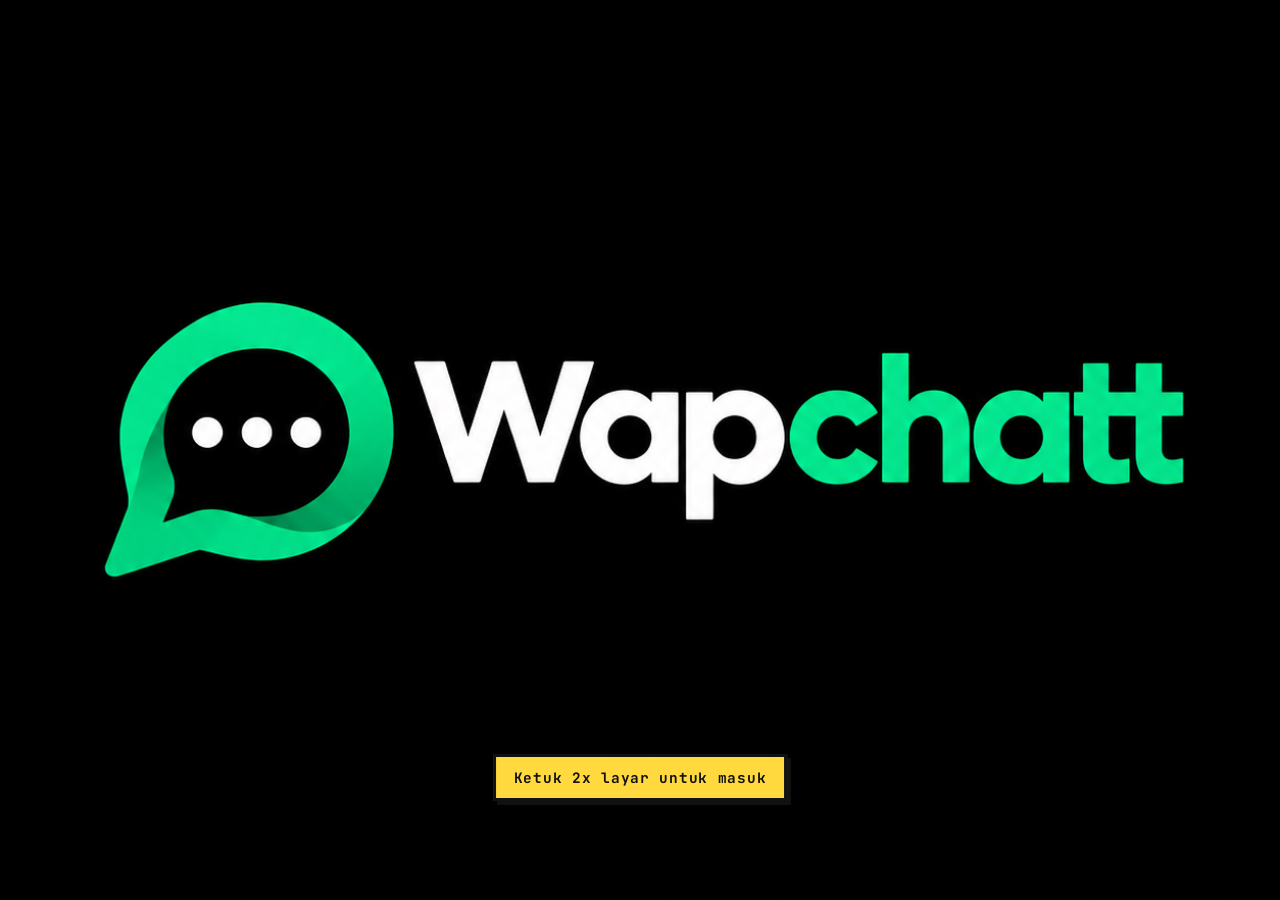
<file: index.html>
<!DOCTYPE html>
<html lang="id">
<head>
<meta charset="UTF-8"><meta name="viewport" content="width=device-width, initial-scale=1">
<meta name="theme-color" content="#000000">
<title>WapChatt</title>
<link rel="preconnect" href="https://fonts.googleapis.com"><link href="https://fonts.googleapis.com/css2?family=Space+Grotesk:wght@500;700&family=JetBrains+Mono:wght@400;700&display=swap" rel="stylesheet">
<link rel="stylesheet" href="style.css">
<link rel="manifest" href="/manifest.json">
<meta name="theme-color" content="#FFD600">
<link rel="apple-touch-icon" href="logo.png">
</head>
<body data-page="landing">
<video id="bg" class="bgv" autoplay muted loop playsinline preload="auto" poster="logo.png" aria-hidden="true"><source src="intro.mp4" type="video/mp4"></video>
<div class="shade" aria-hidden="true"></div>
<button id="hint" class="taphint" type="button">Ketuk 2x layar untuk masuk</button>
<main id="panel" class="lpanel" aria-hidden="true" inert>
  <div class="lcard">
    <img src="logo.png" alt="WapChatt" class="logo small r r1" onerror="this.style.display='none'">
    <h1 class="r r2">WapChatt</h1>
    <p class="sub r r3">Dapat ID unik, simpan ID teman, lalu chat, telpon, dan video call langsung dari browser.</p>
    <a id="enter" href="login.html" class="btn r r4">MASUK / DAFTAR</a>
  </div>
</main>
<script src="script.js"></script>
</body>
</html>
</file>
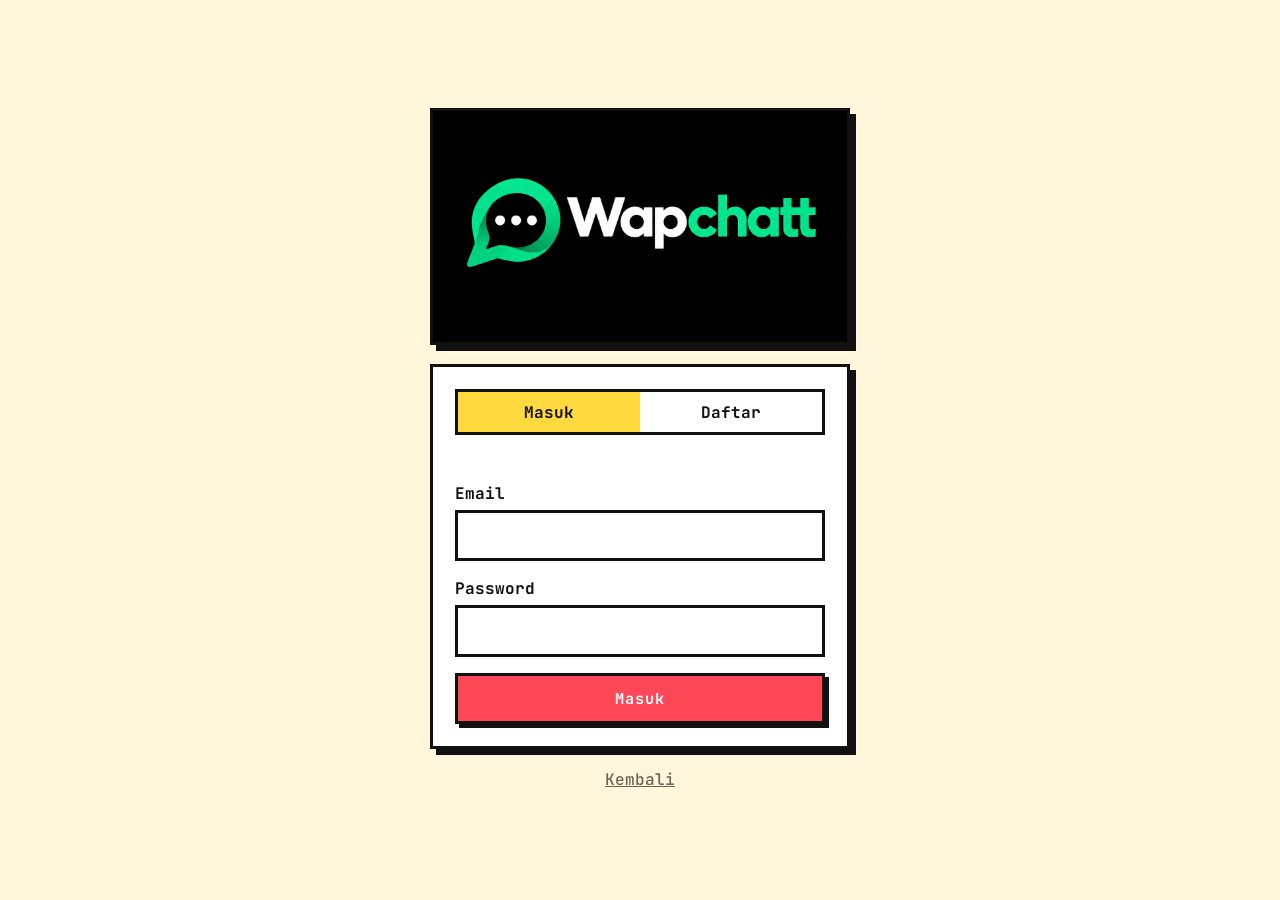
<file: dashboard.html>
<!DOCTYPE html>
<html lang="id">
<head>
<meta charset="UTF-8"><meta name="viewport" content="width=device-width, initial-scale=1">
<meta name="theme-color" content="#FFD93D">
<title>WapChatt</title>
<link rel="preconnect" href="https://fonts.googleapis.com"><link href="https://fonts.googleapis.com/css2?family=Space+Grotesk:wght@500;700&family=JetBrains+Mono:wght@400;700&display=swap" rel="stylesheet">
<link rel="stylesheet" href="style.css">
<script>window.addEventListener("beforeinstallprompt",function(e){e.preventDefault();window.__wcInstall=e;});if("serviceWorker" in navigator)addEventListener("load",function(){navigator.serviceWorker.register("/sw.js").catch(function(){});});</script>
<link rel="manifest" href="/manifest.json">
<meta name="theme-color" content="#FFD600">
<link rel="apple-touch-icon" href="logo.png">
</head>
<body data-page="dashboard">
<svg width="0" height="0" style="position:absolute" aria-hidden="true"><defs>
<symbol id="i-chat" viewBox="0 0 24 24"><path d="M4 5h16v11H10l-6 4z"/></symbol>
<symbol id="i-story" viewBox="0 0 24 24"><circle cx="12" cy="12" r="8.5" stroke-dasharray="3.2 2.6"/><circle cx="12" cy="12" r="3"/></symbol>
<symbol id="i-channel" viewBox="0 0 24 24"><path d="M3 10v4h3l7 4V6L6 10z"/><path d="M16.5 9a4 4 0 0 1 0 6M19 6.5a8 8 0 0 1 0 11"/></symbol>
<symbol id="i-phone" viewBox="0 0 24 24"><path d="M5 4h4l2 5-2.5 1.5a11 11 0 0 0 5 5L15 13l5 2v4a2 2 0 0 1-2 2A15 15 0 0 1 3 6a2 2 0 0 1 2-2z"/></symbol>
<symbol id="i-video" viewBox="0 0 24 24"><rect x="2" y="6" width="13" height="12" rx="2"/><path d="M15 10l6-3v10l-6-3"/></symbol>
<symbol id="i-user" viewBox="0 0 24 24"><circle cx="12" cy="8" r="4"/><path d="M4 21c0-4.4 3.6-7 8-7s8 2.6 8 7"/></symbol>
<symbol id="i-userplus" viewBox="0 0 24 24"><circle cx="10" cy="8" r="4"/><path d="M2 21c0-4 3.6-7 8-7M19 8v6M16 11h6"/></symbol>
<symbol id="i-users" viewBox="0 0 24 24"><circle cx="9" cy="8" r="3.5"/><path d="M2 20c0-3.5 3-6 7-6s7 2.5 7 6"/><circle cx="17" cy="9" r="2.5"/><path d="M17 14c3 0 5 2 5 5"/></symbol>
<symbol id="i-plus" viewBox="0 0 24 24"><path d="M12 5v14M5 12h14"/></symbol>
<symbol id="i-mic" viewBox="0 0 24 24"><rect x="9" y="3" width="6" height="11" rx="3"/><path d="M5 11a7 7 0 0 0 14 0M12 18v3"/></symbol>
<symbol id="i-send" viewBox="0 0 24 24"><path d="M21 3L3 11l7 3 3 7z"/></symbol>
<symbol id="i-back" viewBox="0 0 24 24"><path d="M15 5l-7 7 7 7"/></symbol>
<symbol id="i-check" viewBox="0 0 24 24"><path d="M5 12.5l5 5 9-10"/></symbol>
<symbol id="i-check2" viewBox="0 0 24 24"><path d="M1.5 12.5l4.5 4.5 8-10M9.5 16.5l1.5 1.5 9-11"/></symbol>
<symbol id="i-camera" viewBox="0 0 24 24"><path d="M4 7h3l2-3h6l2 3h3v13H4z"/><circle cx="12" cy="13" r="4"/></symbol>
<symbol id="i-search" viewBox="0 0 24 24"><circle cx="11" cy="11" r="7"/><path d="M20 20l-4-4"/></symbol>
<symbol id="i-x" viewBox="0 0 24 24"><path d="M6 6l12 12M18 6L6 18"/></symbol>
<symbol id="i-type" viewBox="0 0 24 24"><path d="M5 6V4h14v2M12 4v16M9 20h6"/></symbol>
<symbol id="i-copy" viewBox="0 0 24 24"><rect x="8" y="8" width="12" height="12"/><path d="M16 8V4H4v12h4"/></symbol>
<symbol id="i-logout" viewBox="0 0 24 24"><path d="M9 4H5v16h4M16 8l4 4-4 4M20 12H9"/></symbol>
<symbol id="i-trash" viewBox="0 0 24 24"><path d="M4 7h16M9 7V4h6v3M6 7l1 13h10l1-13"/></symbol>
<symbol id="i-more" viewBox="0 0 24 24"><circle cx="12" cy="5" r="2" fill="currentColor"/><circle cx="12" cy="12" r="2" fill="currentColor"/><circle cx="12" cy="19" r="2" fill="currentColor"/></symbol><symbol id="i-edit" viewBox="0 0 24 24"><path d="M4 20l1-5L16 4l4 4L9 19z"/></symbol>
<symbol id="i-lock" viewBox="0 0 24 24"><rect x="5" y="11" width="14" height="10"/><path d="M8 11V7a4 4 0 0 1 8 0v4"/></symbol>
<symbol id="i-in" viewBox="0 0 24 24"><path d="M18 6L6 18M8 7v10h10"/></symbol>
<symbol id="i-out" viewBox="0 0 24 24"><path d="M6 18L18 6M8 6h10v10"/></symbol>
<symbol id="i-seal" viewBox="0 0 24 24"><path d="M12 2l2.4 2 3.1-.3 1 3 2.7 1.6-1 3 1 3-2.7 1.6-1 3-3.1-.3L12 22l-2.4-2-3.1.3-1-3L2.8 15.7l1-3-1-3L6.5 8l1-3 3.1.3z" fill="#2F80FF" stroke="none"/><path d="M8 12.3l3 3 5-6" fill="none" stroke="#fff" stroke-width="2.6"/></symbol>
<symbol id="i-clock" viewBox="0 0 24 24"><circle cx="12" cy="12" r="9"/><path d="M12 7v5l3 2"/></symbol>
<symbol id="i-globe" viewBox="0 0 24 24"><circle cx="12" cy="12" r="9"/><path d="M3 12h18M12 3c3 3 3 15 0 18M12 3c-3 3-3 15 0 18"/></symbol>
<symbol id="i-chev" viewBox="0 0 24 24"><path d="M9 5l7 7-7 7"/></symbol>
<symbol id="i-news" viewBox="0 0 24 24"><path d="M3 5c3-1 6-1 9 1v14c-3-2-6-2-9-1zM12 6c3-2 6-2 9-1v14c-3-1-6-1-9 1"/></symbol>
<symbol id="i-chnew" viewBox="0 0 24 24"><path d="M3 10v4h3l7 4V6L6 10z"/><path d="M18 8v6M15 11h6"/></symbol>
<symbol id="i-clip" viewBox="0 0 24 24"><path d="M20 11l-8.5 8.5a5 5 0 0 1-7-7L14 3a3.3 3.3 0 0 1 4.7 4.7L9.2 17.2a1.7 1.7 0 0 1-2.4-2.4L15 6.6"/></symbol>
<symbol id="i-bell" viewBox="0 0 24 24"><path d="M6 17V11a6 6 0 0 1 12 0v6l1.5 2h-15zM10 21h4"/></symbol>
<symbol id="i-download" viewBox="0 0 24 24"><path d="M12 3v12m0 0l-4-4m4 4l4-4M5 21h14"/></symbol>
<symbol id="i-play" viewBox="0 0 24 24"><path d="M7 4l13 8-13 8z" fill="currentColor"/></symbol>
<symbol id="i-pause" viewBox="0 0 24 24"><path d="M7 4h4v16H7zM13 4h4v16h-4z" fill="currentColor"/></symbol>
<symbol id="i-pin" viewBox="0 0 24 24"><path d="M9 3h6l-1 6 4 4v2H6v-2l4-4zM12 15v6"/></symbol>
<symbol id="i-star" viewBox="0 0 24 24"><path d="M12 3l2.6 5.6 6.1.7-4.5 4.2 1.2 6L12 16.5 6.6 19.5l1.2-6L3.3 9.3l6.1-.7z" fill="currentColor"/></symbol>
</defs></svg>

<header class="top" id="top">
  <button id="hback" class="hb" aria-label="Kembali" hidden><svg class="ic"><use href="#i-back"/></svg></button>
  <h1 id="htitle">WapChatt</h1>
  <time id="clock" class="clock"><svg class="ic"><use href="#i-clock"/></svg><span></span></time>
  <button id="hnew" class="hb r" aria-label="Buat saluran" title="Buat saluran" hidden><svg class="ic"><use href="#i-chnew"/></svg></button>
</header>
<main>
  <section id="home">
    <div class="row2">
      <div class="sbox"><svg class="ic"><use href="#i-search"/></svg><input id="search" placeholder="Cari chat atau ID..." aria-label="Cari chat"></div>
      <button id="newgrp" class="rb" aria-label="Buat grup" title="Buat grup"><svg class="ic"><use href="#i-users"/></svg></button>
    </div>
    <div class="ann" aria-label="Pengumuman"><span class="ab"><svg class="ic"><use href="#i-channel"/></svg></span><div class="clip"><div class="track"><span id="annt"></span><span id="annt2" aria-hidden="true"></span></div></div></div>
    <div id="stories" class="stories"></div>
    <div id="chips" class="chips" role="tablist" aria-label="Filter chat">
      <button data-f="all" class="on"><svg class="ic"><use href="#i-chat"/></svg>Semua</button><button data-f="unread"><svg class="ic"><use href="#i-in"/></svg>Belum dibaca<i class="cn" hidden></i></button><button data-f="fav"><svg class="ic"><use href="#i-star"/></svg>Favorit<i class="cn" hidden></i></button><button data-f="group"><svg class="ic"><use href="#i-users"/></svg>Grup<i class="cn" hidden></i></button>
    </div>
    <ul id="list" class="list"></ul>
    <p id="empty-list" class="hint">Belum ada chat. Tap + lalu masukkan ID temanmu untuk menyimpannya.</p>
  </section>
  <section id="upd" hidden>
    <h2 class="sec">Status</h2>
    <div id="sgrid" class="sgrid"></div>
    <div class="sech"><h2 class="sec">Saluran</h2><div class="pills"><button id="newch-btn" class="pill">Buat saluran</button><button id="explore-btn" class="pill">Jelajahi</button></div></div>
    <ul id="mych" class="list"></ul>
    <p id="find-h" class="hint l">Temukan saluran untuk diikuti</p>
    <ul id="finds" class="list"></ul>
  </section>
  <section id="explore" hidden>
    <div class="sbox big"><svg class="ic"><use href="#i-search"/></svg><input id="xsearch" placeholder="Cari saluran..." aria-label="Cari saluran"></div>
    <ul id="xlist" class="list"></ul>
    <p id="empty-x" class="hint">Belum ada saluran.</p>
  </section>
  <section id="calls" hidden><div class="callbar"><button id="callclear" class="pill" hidden>Hapus semua log</button></div><ul id="calllist" class="list"></ul><p id="empty-calls" class="hint">Belum ada panggilan. Buka chat teman lalu tap ikon telepon atau video.</p></section>
  <section id="profile" hidden>
    <div class="pcard">
      <div id="pcover" class="cover" role="button" tabindex="0" aria-label="Perbesar banner"></div>
      <div class="pbody">
        <div class="pav"><button id="pavb" class="avbtn" aria-label="Perbesar foto profil"><span id="pav"></span></button>
          <svg id="pvb" class="vbc" viewBox="0 0 24 24" role="img" aria-label="Akun terverifikasi" hidden><circle cx="12" cy="12" r="12" fill="#2F9BFF"/><path d="M7 12.5l3.2 3.2 6.3-6.6" fill="none" stroke="#fff" stroke-width="2.8" stroke-linecap="round" stroke-linejoin="round"/></svg></div>
        <div class="nm"><b id="pname"></b><svg id="pver" class="ic seal" hidden><use href="#i-seal"/></svg><i id="pown" class="own" hidden>OWNER</i></div>
        <div id="pid" class="pid"></div>
        <p id="pstat" class="pstat"></p>
      </div>
    </div>
    <p class="lab">AKUN</p>
    <button id="pedit" class="card2 setr"><svg class="ic lead"><use href="#i-edit"/></svg><span><b>Edit bio</b><small>Ceritakan tentang dirimu</small></span><svg class="ic"><use href="#i-chev"/></svg></button>
    <button id="pnamebtn" class="card2 setr"><svg class="ic lead"><use href="#i-edit"/></svg><span><b>Ubah nama</b><small>Nama yang dilihat orang lain</small></span><svg class="ic"><use href="#i-chev"/></svg></button>
    <button id="pphoto" class="card2 setr"><svg class="ic lead"><use href="#i-camera"/></svg><span><b>Ganti foto profil</b></span><svg class="ic"><use href="#i-chev"/></svg></button>
    <button id="pdel" class="card2 setr"><svg class="ic lead"><use href="#i-trash"/></svg><span><b>Hapus foto profil</b></span><svg class="ic"><use href="#i-chev"/></svg></button>
    <button id="pcovbtn" class="card2 setr"><svg class="ic lead"><use href="#i-camera"/></svg><span><b>Ganti banner</b><small>Gambar di bagian atas profilmu</small></span><svg class="ic"><use href="#i-chev"/></svg></button>
    <button id="ppwbtn" class="card2 setr"><svg class="ic lead"><use href="#i-lock"/></svg><span><b>Ubah password</b><small>Ganti password akunmu</small></span><svg class="ic"><use href="#i-chev"/></svg></button>
    <button id="linkbtn" class="card2 setr"><svg class="ic lead"><use href="#i-copy"/></svg><span><b>Link profilku</b><small>Salin link supaya orang bisa menyimpan ID-mu</small></span><svg class="ic"><use href="#i-chev"/></svg></button>
    <button id="copy" class="card2 setr"><svg class="ic lead"><use href="#i-copy"/></svg><span><b>Salin ID</b><small id="copysub"></small></span><svg class="ic"><use href="#i-chev"/></svg></button>
    <button id="starbtn" class="card2 setr"><svg class="ic lead"><use href="#i-star"/></svg><span><b>Pesan berbintang</b><small>Pesan yang kamu beri bintang</small></span><svg class="ic"><use href="#i-chev"/></svg></button>
    <p class="lab">PRIVASI</p>
    <div class="card2 sw"><svg class="ic lead"><use href="#i-globe"/></svg><span><b>Profil Publik</b><small>Siapa pun bisa melihat foto dan biomu</small></span><button id="swpub" class="swb" role="switch" aria-checked="true" aria-label="Profil publik"></button></div>
    <div class="card2 sw"><svg class="ic lead"><use href="#i-clock"/></svg><span><b>Tampilkan Terakhir Dilihat</b><small>Orang lain bisa lihat kapan kamu terakhir online</small></span><button id="swseen" class="swb" role="switch" aria-checked="true" aria-label="Terakhir dilihat"></button></div>
    <button id="blockbtn" class="card2 setr"><svg class="ic lead"><use href="#i-lock"/></svg><span><b>Kontak diblokir</b><small>Lihat dan buka blokir kontak</small></span><svg class="ic"><use href="#i-chev"/></svg></button>
    <button id="lockbtn" class="card2 setr"><svg class="ic lead"><use href="#i-lock"/></svg><span><b>Kunci aplikasi</b><small>PIN 4 atau 6 digit, atau sidik jari</small></span><svg class="ic"><use href="#i-chev"/></svg></button>
    <p class="lab">TAMPILAN DAN APLIKASI</p>
    <button id="wpbtn" class="card2 setr"><svg class="ic lead"><use href="#i-camera"/></svg><span><b>Wallpaper semua chat</b><small>Berlaku untuk chat dan saluran</small></span><svg class="ic"><use href="#i-chev"/></svg></button>
    <button id="notbtn" class="card2 setr"><svg class="ic lead"><use href="#i-bell"/></svg><span><b>Notifikasi</b><small>Pesan dan panggilan masuk</small></span><svg class="ic"><use href="#i-chev"/></svg></button>
    <button id="instbtn" class="card2 setr"><svg class="ic lead"><use href="#i-download"/></svg><span><b>Pasang aplikasi</b><small>Unduh WapChatt ke layar utama</small></span><svg class="ic"><use href="#i-chev"/></svg></button>
    <p id="owlab" class="lab" hidden>OWNER</p>
    <button id="admbtn" class="card2 setr" hidden><svg class="ic lead"><use href="#i-lock"/></svg><span><b>Panel Owner</b><small>Kelola pengguna, banner, dan pengumuman</small></span><svg class="ic"><use href="#i-chev"/></svg></button>
    <button id="logout" class="card2 setr out"><svg class="ic lead"><use href="#i-logout"/></svg><span><b>Logout</b></span></button>
  </section>
  <section id="admin" hidden>
    <p class="hint l">Kamu masuk sebagai owner. Semua tindakan di sini dicek ulang oleh server.</p>
    <h2 class="sec">Statistik</h2>
    <div id="astats" class="astats"></div>
    <h2 class="sec">Banner pengumuman</h2>
    <div class="card2 col"><input id="abanner" maxlength="300" placeholder="Teks banner di halaman Chat" aria-label="Teks banner"><div class="arow"><button id="abset" class="btn">Simpan banner</button><button id="abreset" class="btn ghost">Reset</button></div></div>
    <h2 class="sec">Kirim ke semua</h2>
    <div class="card2 col"><textarea id="acast" rows="3" maxlength="500" placeholder="Tulis pengumuman. Muncul di chat setiap pengguna sebagai pesan dari WapChatt." aria-label="Isi pengumuman"></textarea><button id="acastgo" class="btn">Kirim ke semua pengguna</button></div>
    <h2 class="sec">Pengguna</h2>
    <div class="sbox big"><svg class="ic"><use href="#i-search"/></svg><input id="ausearch" placeholder="Cari nama atau ID..." aria-label="Cari pengguna"></div>
    <ul id="ausers" class="list"></ul>
    <h2 class="sec">Grup dan saluran</h2>
    <ul id="arooms" class="list"></ul>
  </section>
</main>
<section id="room" hidden>
  <div class="rhead">
    <button id="back" aria-label="Kembali"><svg class="ic"><use href="#i-back"/></svg></button>
    <div id="rav"></div>
    <div class="rt"><b id="rtitle"></b><small id="rid"></small></div>
    <button id="vbtn" aria-label="Video call" title="Video call"><svg class="ic"><use href="#i-video"/></svg></button>
    <button id="abtn" aria-label="Telpon" title="Telpon"><svg class="ic"><use href="#i-phone"/></svg></button>
    <button id="menubtn" aria-label="Menu" title="Menu"><svg class="ic"><use href="#i-more"/></svg></button>
  </div>
  <button id="pinbar" class="pinbar" type="button" hidden aria-label="Pesan disematkan"><svg class="ic"><use href="#i-pin"/></svg><span class="pinbody"><b>Disematkan</b><span id="pintext"></span></span><i id="pincount"></i></button>
  <div id="msgs" class="msgs"></div>
  <div id="tray" class="tray" hidden></div>
  <div id="replybar" class="replybar" hidden><div><b id="rpname"></b><span id="rptext"></span></div><button id="rpx" type="button" aria-label="Batal membalas">&times;</button></div>
  <form id="form" class="composer">
    <button type="button" id="plus" class="cb" aria-label="Emoji" title="Emoji"><svg class="ic"><use href="#i-plus"/></svg></button>
    <button type="button" id="attach" class="cb" aria-label="Buat polling atau pertanyaan" title="Polling dan pertanyaan"><svg class="ic"><use href="#i-clip"/></svg></button>
    <input id="text" placeholder="Ketik pesan..." autocomplete="off" aria-label="Pesan">
    <button type="button" id="mic" class="cb" aria-label="Rekam pesan suara" title="Rekam pesan suara"><svg class="ic"><use href="#i-mic"/></svg></button>
    <button type="submit" id="sendb" class="cb go" aria-label="Kirim" hidden><svg class="ic"><use href="#i-send"/></svg></button>
  </form>
</section>
<button id="fabt" class="fab t" aria-label="Status teks" title="Status teks" hidden><svg class="ic"><use href="#i-type"/></svg></button>
<button id="fab" class="fab" aria-label="Tambah"><svg class="ic"><use href="#i-plus"/></svg></button>
<nav class="nav">
  <button data-s="home" class="on"><span class="nic"><svg class="ic"><use href="#i-chat"/></svg><i id="nbchat" class="nb" hidden></i></span><span>Chat</span></button>
  <button data-s="upd"><span class="nic"><svg class="ic"><use href="#i-news"/></svg><i id="nbupd" class="nb dot" hidden></i></span><span>Pembaruan</span></button>
  <button data-s="calls"><svg class="ic"><use href="#i-phone"/></svg><span>Panggilan</span></button>
  <button data-s="profile"><svg class="ic"><use href="#i-user"/></svg><span>Profil</span></button>
</nav>
<input id="pick" type="file" accept="image/*" hidden>
<div id="sv" class="sv" hidden><div class="svbar"><span id="svwho"></span><button id="svclose"><svg class="ic"><use href="#i-x"/></svg>Tutup</button></div><div id="svbody"></div><form id="svreply" class="svreply" hidden><input id="svin" maxlength="500" placeholder="Balas status..." autocomplete="off" aria-label="Balas status"><button class="btn" type="submit">Kirim</button></form><button id="svdel" class="svviews" hidden>Hapus status</button><button id="svviews" class="svviews" hidden>Dilihat oleh <span id="svvn">0</span> orang</button></div>
<div id="incoming" class="incoming" hidden>
  <div id="iav" class="cav"></div>
  <h2 id="inwho"></h2>
  <p id="inkind"></p>
  <div class="inbtns">
    <button id="reject" class="rbtn no" aria-label="Tolak"><span class="bt"><svg class="ic"><use href="#i-phone"/></svg></span><span>Tolak</span></button>
    <button id="accept" class="rbtn yes" aria-label="Terima"><span class="bt"><svg class="ic"><use href="#i-phone"/></svg></span><span>Terima</span></button>
  </div>
</div>
<div id="call" class="call" hidden>
  <div id="tiles" class="tiles n1"></div>
  <div class="cpeer"><div id="cav" class="cav"></div><h2 id="cname"></h2><p id="cstat"></p></div>
  <div class="ctop"><b id="ctopn"></b><span id="ctime"></span></div>
  <video id="local" autoplay playsinline muted></video>
  <div id="lav" class="lav" hidden></div>
  <button id="unmute" class="pill unm" hidden>Ketuk untuk menyalakan suara</button>
  <div class="ctrl">
    <button id="addbtn" aria-label="Tambah orang" title="Tambah orang"><svg class="ic"><use href="#i-userplus"/></svg></button>
    <button id="mute" aria-label="Mute" title="Mute"><svg class="ic"><use href="#i-mic"/></svg></button>
    <button id="cam" aria-label="Matikan kamera" title="Matikan kamera"><svg class="ic"><use href="#i-video"/></svg></button>
    <button id="flip" aria-label="Ganti kamera" title="Ganti kamera"><svg class="ic"><use href="#i-camera"/></svg></button>
    <button id="end" class="danger" aria-label="Akhiri" title="Akhiri"><svg class="ic"><use href="#i-phone"/></svg></button>
  </div>
</div>
<script src="extras.js"></script>
<script src="script.js"></script>
</body>
</html>
</file>
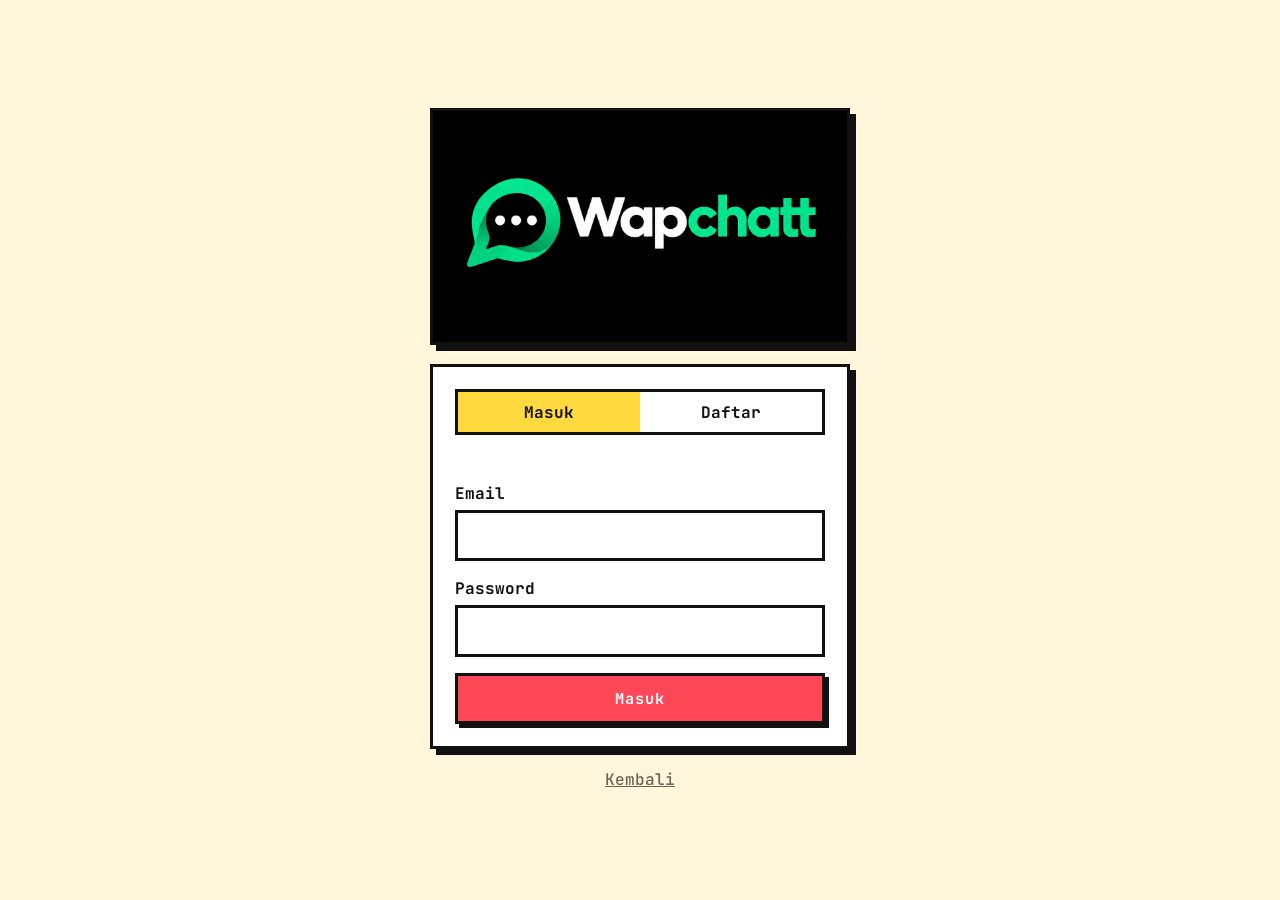
<file: login.html>
<!DOCTYPE html>
<html lang="id">
<head>
<meta charset="UTF-8"><meta name="viewport" content="width=device-width, initial-scale=1">
<title>Masuk - WapChatt</title>
<link rel="preconnect" href="https://fonts.googleapis.com"><link href="https://fonts.googleapis.com/css2?family=Space+Grotesk:wght@500;700&family=JetBrains+Mono:wght@400;700&display=swap" rel="stylesheet">
<link rel="stylesheet" href="style.css">
<link rel="manifest" href="/manifest.json">
<meta name="theme-color" content="#FFD600">
<link rel="apple-touch-icon" href="logo.png">
</head>
<body data-page="login">
<main class="center">
  <div class="vbox"><video id="lv" autoplay muted loop playsinline preload="auto" poster="logo.png" aria-label="Video WapChatt"><source src="login.mp4" type="video/mp4"></video></div>
  <section class="card">
    <div class="tabs">
      <button class="tab active" data-tab="login">Masuk</button>
      <button class="tab" data-tab="register">Daftar</button>
    </div>
    <p id="msg" class="msg" role="alert"></p>

    <form id="login-form">
      <label>Email<input type="email" name="email" required autocomplete="email"></label>
      <label>Password<input type="password" name="password" required autocomplete="current-password"></label>
      <button class="btn" type="submit">Masuk</button>
    </form>


    <form id="register-form" hidden>
      <label>Nama Lengkap<input name="full_name" required maxlength="100"></label>
      <label>Email (wajib @gmail.com)<input type="email" name="email" required autocomplete="email" placeholder="nama@gmail.com" pattern="[A-Za-z0-9.]+@[Gg][Mm][Aa][Ii][Ll]\.[Cc][Oo][Mm]" title="Gunakan email Gmail, contoh: nama@gmail.com"></label>
      <label>Password (min. 6 karakter)<input type="password" name="password" minlength="6" required autocomplete="new-password"></label>
      <button class="btn" type="submit">Buat akun</button>
    </form>
  </section>
  <a href="index.html" class="link">Kembali</a>
</main>
<script src="script.js"></script>
</body>
</html>
</file>
<file: style.css>
:root{--bg:#FFF6DC;--y:#FFD93D;--red:#FF4757;--ink:#111;--mut:#6b6455;--grn:#2ED573;--blue:#2F80FF}
*{box-sizing:border-box}
html,body{margin:0;min-height:100%}
body{background:var(--bg);color:var(--ink);font:500 1rem/1.45 "JetBrains Mono",monospace}
h1,h2,.av,.pid{font-family:"Space Grotesk",sans-serif}
[hidden]{display:none!important}
button{color:inherit}
/* halaman masuk / landing */
.center{min-height:100dvh;display:flex;flex-direction:column;align-items:center;justify-content:center;gap:1.2rem;padding:1.5rem;text-align:center}
.logo{width:min(260px,70vw);border:3px solid var(--ink);box-shadow:5px 5px 0 var(--ink);background:#000}
.logo.small{width:110px}
h1{margin:0;font-size:clamp(2rem,9vw,3.4rem);letter-spacing:.14em}
.sub{max-width:34ch;color:var(--mut);margin:0}
.btn{display:inline-block;background:var(--red);color:#fff;border:3px solid var(--ink);box-shadow:4px 4px 0 var(--ink);padding:.75rem 1.4rem;font:700 .95rem "JetBrains Mono",monospace;letter-spacing:.06em;cursor:pointer;text-decoration:none}
.btn:active{transform:translate(3px,3px);box-shadow:1px 1px 0 var(--ink)}
.btn:disabled{opacity:.5}
.btn.ghost{background:#fff;color:var(--ink)}
.card{width:100%;max-width:420px;background:#fff;border:3px solid var(--ink);box-shadow:6px 6px 0 var(--ink);padding:1.4rem;text-align:left}
.tabs{display:flex;margin-bottom:1rem;border:3px solid var(--ink)}
.tab{flex:1;background:#fff;border:0;padding:.6rem;font:700 1rem "JetBrains Mono",monospace;cursor:pointer}
.tab.active{background:var(--y)}
form{display:flex;flex-direction:column;gap:1rem}
label{display:flex;flex-direction:column;gap:.3rem;font-weight:700}
input{border:3px solid var(--ink);background:#fff;padding:.7rem;font:inherit;color:var(--ink);border-radius:0}
input:focus-visible,button:focus-visible,.btn:focus-visible,.item:focus-visible{outline:3px solid var(--red);outline-offset:2px}
.msg{color:var(--red);min-height:1.4em;margin:0 0 .5rem;font-weight:700}
.link{color:var(--mut)}
/* ikon */
.ic{width:1.35em;height:1.35em;flex:none;fill:none;stroke:currentColor;stroke-width:2.4;stroke-linecap:round;stroke-linejoin:round}
.ic.seal{width:1.05em;height:1.05em;margin-left:.3em;vertical-align:-.15em}
.btn .ic{width:1.15em;height:1.15em;margin-right:.45em;vertical-align:-.2em}
/* header */
.top{position:sticky;top:0;z-index:3;display:flex;align-items:center;gap:.6rem;min-height:56px;background:var(--y);border-bottom:3px solid var(--ink);padding:.5rem 1rem}
.top h1{flex:1;margin:0;font-size:1.15rem;letter-spacing:.14em;text-transform:none}
.top.c{display:grid;grid-template-columns:42px 1fr 42px;gap:.4rem}
.top.c h1{grid-column:2;grid-row:1;text-align:center}
.top.c #hback{grid-column:1;grid-row:1}
.top.c #hnew{grid-column:3;grid-row:1}
.hb{display:grid;place-items:center;width:42px;height:42px;background:#fff;border:3px solid var(--ink);box-shadow:2px 2px 0 var(--ink);cursor:pointer;padding:0;flex:none}
.hb:active{transform:translate(2px,2px);box-shadow:none}
.clock{display:flex;align-items:center;gap:.35rem;background:#fff;border:3px solid var(--ink);box-shadow:3px 3px 0 var(--ink);padding:.15rem .55rem;font:700 .85rem "JetBrains Mono",monospace}
.clock .ic{width:1.1em;height:1.1em}
main{max-width:640px;margin:0 auto;padding:1rem 1rem 8rem}
/* pencarian + banner */
.row2{display:flex;gap:.6rem;margin-bottom:1rem;align-items:stretch}
.sbox{flex:1;min-width:0;display:flex;align-items:center;gap:.5rem;background:#fff;border:3px solid var(--ink);box-shadow:4px 4px 0 var(--ink);padding:0 .8rem}
.sbox .ic{color:var(--red)}
.sbox:focus-within{outline:3px solid var(--red);outline-offset:2px}
.sbox input{flex:1;min-width:0;border:0;padding:.75rem .2rem;outline:0}
.sbox.big{margin-bottom:1.2rem}
.rb{display:grid;place-items:center;width:52px;flex:none;background:var(--red);color:#fff;border:3px solid var(--ink);box-shadow:4px 4px 0 var(--ink);cursor:pointer;padding:0}
.rb:active{transform:translate(3px,3px);box-shadow:1px 1px 0 var(--ink)}
.ann{display:flex;align-items:stretch;background:#fff;border:3px solid var(--ink);box-shadow:4px 4px 0 var(--ink);margin-bottom:1.1rem;overflow:hidden;font-size:.8rem}
.ann .ab{display:grid;place-items:center;width:44px;flex:none;background:var(--red);color:#fff;border-right:3px solid var(--ink)}
.ann .clip{flex:1;min-width:0;overflow:hidden;white-space:nowrap;display:flex;align-items:center}
.ann .track{display:flex;width:max-content;animation:marq 26s linear infinite}
.ann .track span{padding:.5rem 2.5rem .5rem .8rem}
.ann .track span::after{content:"  ★";color:var(--red);margin-left:1.2rem}
@keyframes marq{to{transform:translateX(-50%)}}
/* story bulat */
.stories{display:flex;gap:.9rem;overflow-x:auto;padding:.2rem .2rem 1rem}
.story{display:grid;justify-items:center;gap:.3rem;width:76px;flex:none;font:inherit;font-size:.7rem;background:none;border:0;color:var(--ink);cursor:pointer;padding:0}
.story span{max-width:76px;overflow:hidden;text-overflow:ellipsis;white-space:nowrap}
.rg{position:relative;padding:4px;border-radius:50%;border:3px dashed #b8ad92}
.rg.on{border:3px solid var(--red);box-shadow:0 0 0 3px var(--y)}
.story.plus .rg::after{content:"+";position:absolute;right:-6px;bottom:-6px;width:24px;height:24px;display:grid;place-items:center;background:var(--red);color:#fff;border:2px solid var(--ink);border-radius:50%;font-weight:700}
.av{width:56px;height:56px;border-radius:50%;border:3px solid var(--ink);display:grid;place-items:center;font-weight:700;font-size:1.3rem;flex:none}
.av.ico{background:var(--y)}
.av.ico.channel{background:#FFB8BF}
.av.ico .ic{width:1.5rem;height:1.5rem}
/* chip filter */
.chips{display:flex;gap:.5rem;overflow-x:auto;padding:.2rem .2rem 1rem}
.chips button{flex:none;display:flex;align-items:center;gap:.4rem;background:#fff;border:3px solid var(--ink);padding:.35rem .9rem;font:700 .8rem "JetBrains Mono",monospace;cursor:pointer;color:var(--ink)}
.chips .ic{width:1.1em;height:1.1em}
.chips .on{background:var(--red);color:#fff;box-shadow:3px 3px 0 var(--ink)}
/* daftar */
.list{list-style:none;margin:0;padding:0;display:grid;grid-template-columns:minmax(0,1fr);gap:.8rem}
.item{position:relative;display:flex;gap:.8rem;align-items:center;background:#fff;border:3px solid var(--ink);box-shadow:4px 4px 0 var(--ink);padding:.7rem;cursor:pointer}
.item:active{transform:translate(2px,2px);box-shadow:2px 2px 0 var(--ink)}
.item div{min-width:0}
.item .txt{flex:1}
.item b,.item small,.rhead b,.rhead small{display:block;overflow:hidden;text-overflow:ellipsis;white-space:nowrap}
.item small,.rhead small{color:var(--mut);font-size:.8rem}
.avw{position:relative;flex:none}
.on-dot{position:absolute;right:-2px;bottom:-2px;width:16px;height:16px;border-radius:50%;background:var(--grn);border:3px solid var(--ink)}
.meta{margin-left:auto;display:grid;justify-items:end;align-content:center;gap:.3rem;flex:none;font-size:.7rem;color:var(--mut);align-self:stretch}
.meta .ic{width:1.2em;height:1.2em}
.meta .miss{color:var(--red)}
.meta .pbtn{width:2rem;height:2rem;padding:.3rem;background:var(--y);border:3px solid var(--ink);border-radius:50%;color:var(--ink)}
.dot{background:var(--red);color:#fff;border:2px solid var(--ink);font-style:normal;font-size:.72rem;font-weight:700;padding:0 .4rem}
.hint{color:var(--mut);text-align:center;padding:.4rem}
.hint.l{text-align:left;margin:1.2rem 0 .6rem;padding:0}
/* pembaruan */
.sec{margin:.2rem 0 .8rem;font-size:1.5rem}
.sech{display:flex;align-items:center;justify-content:space-between;margin:1.6rem 0 .4rem}
.sech .sec{margin:0}
.pill{background:#fff;border:3px solid var(--ink);box-shadow:3px 3px 0 var(--ink);padding:.4rem 1rem;font:700 .85rem "JetBrains Mono",monospace;cursor:pointer}
.pill:active{transform:translate(2px,2px);box-shadow:none}
.sgrid{display:flex;gap:.8rem;overflow-x:auto;padding:.2rem .3rem .8rem}
.sc{position:relative;flex:none;width:132px;height:206px;border:3px solid var(--ink);box-shadow:4px 4px 0 var(--ink);background:#222 center/cover;color:#fff;cursor:pointer;padding:0;overflow:hidden;font:inherit;text-align:left}
.sc .av{position:absolute;left:8px;top:8px;width:46px;height:46px;font-size:1.1rem;z-index:1}
.sc .sct{position:absolute;inset:60px 10px 44px;margin:0;display:grid;place-items:center;text-align:center;font:700 .9rem "Space Grotesk",sans-serif;overflow:hidden;word-break:break-word}
.sc .scn{position:absolute;left:0;right:0;bottom:0;padding:1.6rem .6rem .5rem;background:linear-gradient(transparent,rgba(0,0,0,.75));font-weight:700;font-size:.8rem;white-space:nowrap;overflow:hidden;text-overflow:ellipsis}
.sc.empty{background:linear-gradient(180deg,#FF6B78,var(--red) 60%,#c42335)}
.sc.empty::after{content:"+";position:absolute;left:34px;top:34px;width:24px;height:24px;display:grid;place-items:center;background:#fff;color:var(--ink);border:2px solid var(--ink);border-radius:50%;font-weight:700;z-index:2}
/* profil */
.pcard{background:#fff;border:3px solid var(--ink);box-shadow:6px 6px 0 var(--ink);margin-bottom:1.2rem}
.cover{position:relative;height:130px;border-bottom:3px solid var(--ink);background:repeating-linear-gradient(45deg,var(--y) 0 14px,#FFE57A 14px 28px) center/cover}
.cam{position:absolute;right:.6rem;top:.6rem;display:grid;place-items:center;width:44px;height:44px;padding:0;background:#fff;border:3px solid var(--ink);border-radius:50%;box-shadow:2px 2px 0 var(--ink);cursor:pointer}
.pbody{padding:0 1.2rem 1.2rem;display:grid;gap:.5rem;justify-items:center;text-align:center}
.pav{position:relative;margin-top:-56px}
.avbtn{background:none;border:0;padding:0;cursor:pointer;display:block}
.pav .av{width:112px;height:112px;font-size:2.4rem;border-width:4px;box-shadow:inset 0 0 0 4px var(--y),4px 4px 0 var(--ink)}
.vbc{position:absolute;right:-2px;bottom:2px;width:34px;height:34px;filter:drop-shadow(2px 2px 0 var(--ink))}
.nm{display:flex;align-items:center;gap:.3rem;font:700 1.3rem "Space Grotesk",sans-serif;max-width:100%}
.nm b{overflow:hidden;text-overflow:ellipsis;white-space:nowrap}
.nm .ic.seal{width:1.3rem;height:1.3rem;margin:0}
.pen{background:none;border:0;padding:.2rem;cursor:pointer}
.pid{font-size:1.1rem;font-weight:700;letter-spacing:.1em;color:var(--mut)}
.pstat{margin:0;font-weight:700}
.outline{width:100%;display:flex;align-items:center;justify-content:center;gap:.5rem;background:#fff;border:3px solid var(--ink);box-shadow:4px 4px 0 var(--ink);padding:.7rem;font:700 .95rem "JetBrains Mono",monospace;cursor:pointer;margin-top:.4rem}
.outline:active{transform:translate(3px,3px);box-shadow:1px 1px 0 var(--ink)}
.card2{display:flex;align-items:center;gap:1rem;width:100%;background:#fff;border:3px solid var(--ink);box-shadow:4px 4px 0 var(--ink);padding:.8rem 1rem;margin-bottom:.9rem;text-align:left;font:inherit;cursor:default}
.card2 .lead{width:1.7rem;height:1.7rem;color:var(--red)}
.card2 span{flex:1;min-width:0}
.card2 b,.card2 small{display:block}
.card2 small{color:var(--mut);font-size:.74rem}
.setr{cursor:pointer}
.setr:active{transform:translate(3px,3px);box-shadow:1px 1px 0 var(--ink)}
.setr.out{background:#FFE1E4}
.lab{margin:1.3rem 0 .6rem .2rem;color:var(--mut);font-size:.75rem;letter-spacing:.2em}
.swb{position:relative;flex:none;width:60px;height:32px;border:3px solid var(--ink);background:#fff;cursor:pointer;padding:0}
.swb::after{content:"";position:absolute;top:3px;left:3px;width:18px;height:18px;background:var(--ink);transition:transform .15s}
.swb[aria-checked="true"]{background:var(--grn)}
.swb[aria-checked="true"]::after{transform:translateX(28px)}
/* ruang chat */
#room{position:fixed;inset:0;z-index:4;background:var(--bg);display:flex;flex-direction:column;max-width:640px;margin:0 auto;border:0 solid var(--ink);border-width:0 3px}
.rhead{display:flex;gap:.35rem;align-items:center;background:var(--y);border-bottom:3px solid var(--ink);padding:.5rem}
.rhead .rt{flex:1;min-width:0}
.rhead button{display:grid;place-items:center;width:42px;height:42px;padding:0;background:#fff;border:3px solid var(--ink);cursor:pointer;flex:none}
.rhead button:active{background:var(--bg)}
.rhead #back{border-color:transparent;background:none;width:34px}
.rhead .av{width:42px;height:42px;font-size:1rem}
.rhead small.on{color:#0d8f45;font-weight:700}
.msgs{flex:1;overflow:auto;padding:1rem;display:flex;flex-direction:column;gap:.7rem;background-color:#FFEFC2;background-image:radial-gradient(rgba(17,17,17,.16) 1.6px,transparent 1.7px),radial-gradient(rgba(255,71,87,.18) 1.6px,transparent 1.7px);background-size:26px 26px;background-position:0 0,13px 13px}
.bub{max-width:80%;padding:.5rem .7rem;border:3px solid var(--ink);box-shadow:3px 3px 0 var(--ink);word-break:break-word;display:flex;flex-wrap:wrap;gap:.6rem;align-items:flex-end}
.bub.out{align-self:flex-end;background:var(--y)}
.bub.in{align-self:flex-start;background:#fff}
.bub time{font-size:.65rem;color:var(--mut)}
.bub .mt{display:flex;align-items:center;gap:.2rem;margin-left:auto;align-self:flex-end}
.bub .tk{width:1.05rem;height:1.05rem;stroke-width:3;color:var(--mut)}
.bub .tk.seen{color:var(--blue)}
.bub .who{display:block;color:var(--red);font-weight:700;font-size:.7rem}
.composer{flex-direction:row;align-items:center;gap:.4rem;border-top:3px solid var(--ink);background:#fff;padding:.4rem}
.composer input{flex:1;min-width:0;border:3px solid var(--ink);padding:.6rem .7rem}
.cb{display:grid;place-items:center;width:44px;height:44px;flex:none;padding:0;background:var(--y);border:3px solid var(--ink);box-shadow:2px 2px 0 var(--ink);cursor:pointer}
.cb:active{transform:translate(2px,2px);box-shadow:none}
.cb.go,.cb.rec{background:var(--red);color:#fff}
.tray{display:block;background:#fff;border-top:3px solid var(--ink);padding:.5rem;max-height:42dvh;overflow:auto}
.tray button{font-size:1.5rem;background:none;border:0;padding:.2rem .4rem;cursor:pointer}
/* FAB + navigasi */
.fab{display:grid;place-items:center;position:fixed;right:1rem;bottom:5.6rem;width:60px;height:60px;background:var(--red);color:#fff;border:3px solid var(--ink);box-shadow:4px 4px 0 var(--ink);cursor:pointer;z-index:3;padding:0}
.fab .ic{width:1.9rem;height:1.9rem}
.fab:active{transform:translate(3px,3px);box-shadow:1px 1px 0 var(--ink)}
.fab.t{bottom:9.4rem;width:50px;height:50px;right:1.3rem;background:#fff;color:var(--ink)}
.fab.t .ic{width:1.5rem;height:1.5rem}
.nav{position:fixed;left:0;right:0;bottom:0;z-index:3;display:flex;background:#fff;border-top:3px solid var(--ink)}
.nav button{flex:1;display:grid;justify-items:center;gap:.1rem;background:none;border:0;padding:.55rem .1rem;font:700 .66rem "JetBrains Mono",monospace;cursor:pointer;color:var(--ink)}
.nav .on{background:var(--y);box-shadow:inset 0 3px 0 var(--ink)}
/* story viewer */
.sv{position:fixed;inset:0;z-index:11;background:#000;display:flex;flex-direction:column}
.svbar{display:flex;gap:.6rem;align-items:center;background:var(--y);border-bottom:3px solid var(--ink);padding:.6rem;font-weight:700}
.svbar span{flex:1;font-size:.8rem}
.svbar button{display:flex;align-items:center;gap:.3rem;background:#fff;border:3px solid var(--ink);padding:.4rem .7rem;font:700 .72rem "JetBrains Mono",monospace;cursor:pointer}
#svbody{flex:1;display:grid;place-items:center;padding:1.5rem;text-align:center;font:700 1.6rem "Space Grotesk",sans-serif;cursor:pointer;overflow:hidden}
#svbody img{max-width:100%;max-height:100%}
/* panggilan */
.ctrl{position:absolute;bottom:22px;left:0;right:0;display:flex;justify-content:center;gap:.6rem;flex-wrap:wrap}
.ctrl button{display:grid;place-items:center;width:58px;height:58px;padding:0;background:#fff;border:3px solid var(--ink);box-shadow:3px 3px 0 var(--ink);cursor:pointer;position:relative;color:var(--ink)}
.ctrl button .ic{width:1.6em;height:1.6em}
.ctrl button.off{background:#444;color:#fff}
.ctrl button.off::after{content:"";position:absolute;width:140%;height:3px;background:var(--red);transform:rotate(-45deg);left:-20%;top:calc(50% - 1px)}
.ctrl .danger{background:var(--red);color:#fff}
.ctrl .danger .ic{transform:rotate(135deg)}
/* splash */
.splash{position:fixed;inset:0;z-index:50;background:#000;display:flex;flex-direction:column;align-items:center;justify-content:center;gap:1.2rem;transition:opacity .35s}
.splash img{width:min(240px,62vw);border:3px solid var(--y);box-shadow:6px 6px 0 var(--y)}
.splash b{font:700 1.4rem "Space Grotesk",sans-serif;letter-spacing:.3em;color:var(--y)}
.splash.out{opacity:0;pointer-events:none}
@media (prefers-reduced-motion:reduce){.ann .track{animation:none}.ann .track span:last-child{display:none}.splash{transition:none}.swb::after{transition:none}}

/* video 16:9 di atas kartu login */
.vbox{width:100%;max-width:420px;aspect-ratio:16/9;border:3px solid var(--ink);box-shadow:6px 6px 0 var(--ink);background:#000;overflow:hidden}
.vbox video{display:block;width:100%;height:100%;object-fit:cover}

/* halaman awal: video layar penuh, isi muncul saat ketuk 2x */
body[data-page="landing"]{background:#000;overflow:hidden;touch-action:manipulation;-webkit-user-select:none;user-select:none}
.bgv{position:fixed;inset:0;width:100%;height:100%;object-fit:cover;z-index:0;transition:filter .8s,transform 1s}
.shade{position:fixed;inset:0;z-index:1;background:rgba(0,0,0,.6);opacity:0;transition:opacity .6s;pointer-events:none}
.show .shade{opacity:1}
.show .bgv{filter:blur(5px) brightness(.8);transform:scale(1.08)}
.taphint{position:fixed;left:50%;bottom:11%;transform:translateX(-50%);z-index:2;background:var(--y);color:var(--ink);border:3px solid var(--ink);box-shadow:4px 4px 0 var(--ink);padding:.7rem 1.1rem;font:700 .9rem "JetBrains Mono",monospace;letter-spacing:.05em;cursor:pointer;white-space:nowrap;animation:pulse 1.6s ease-in-out infinite}
@keyframes pulse{50%{transform:translateX(-50%) translateY(-6px)}}
.lpanel{position:fixed;inset:0;z-index:2;display:grid;place-items:center;padding:1.2rem;pointer-events:none}
.lcard{width:min(360px,100%);max-height:100%;overflow:auto;display:grid;justify-items:center;gap:1rem;text-align:center;background:var(--bg);border:3px solid var(--ink);box-shadow:8px 8px 0 var(--ink);padding:1.5rem 1.2rem;opacity:0;transform:translateY(50px) scale(.9) rotate(-1.5deg);transition:opacity .45s,transform .7s cubic-bezier(.34,1.56,.64,1)}
.lcard .logo{width:min(200px,50vw)}
.lcard h1{font-size:clamp(1.8rem,9vw,2.6rem);margin:0}
.r{opacity:0;transform:translateY(28px) scale(.9);transition:opacity .45s,transform .6s cubic-bezier(.34,1.56,.64,1)}
.show .lpanel{pointer-events:auto}
.show .lcard{opacity:1;transform:none}
.show .r{opacity:1;transform:none}
.show .r1{transition-delay:.2s}.show .r2{transition-delay:.32s}.show .r3{transition-delay:.44s}.show .r4{transition-delay:.58s}
.show .taphint{opacity:0;pointer-events:none;transition:opacity .2s}
.ripple{position:fixed;z-index:3;width:20px;height:20px;margin:-10px 0 0 -10px;border:3px solid var(--y);border-radius:50%;pointer-events:none;animation:rip .7s ease-out forwards}
@keyframes rip{to{transform:scale(9);opacity:0}}
@media (prefers-reduced-motion:reduce){.taphint,.ripple{animation:none}.ripple{display:none}.lcard,.r,.bgv,.shade{transition:none;transform:none}}

/* dialog & toast bergaya WapChatt (pengganti popup bawaan browser) */
textarea{border:3px solid var(--ink);background:#fff;padding:.7rem;font:inherit;color:var(--ink);border-radius:0;resize:vertical;width:100%}
textarea:focus-visible{outline:3px solid var(--red);outline-offset:2px}
.dlg-back{position:fixed;inset:0;z-index:30;background:rgba(17,17,17,.62);display:grid;place-items:center;padding:1rem;animation:fadein .2s}
.dlg{width:min(420px,100%);max-height:92dvh;overflow:auto;background:var(--bg);border:3px solid var(--ink);box-shadow:8px 8px 0 var(--ink);padding:1.2rem;animation:popin .35s cubic-bezier(.34,1.56,.64,1)}
.dlg h2{margin:0;font-size:1.4rem;letter-spacing:.04em}
.dlg-d{margin:0;color:var(--mut);font-size:.85rem}
.dlg-l{font-weight:700;font-size:.85rem}
.dlg-c{align-self:flex-end;color:var(--mut);font-size:.72rem;font-weight:500}
.dlg-e{margin:0;min-height:1.2em;color:var(--red);font-weight:700;font-size:.85rem}
.dlg-b{display:flex;gap:.7rem;justify-content:flex-end}
.dlg-b .btn{padding:.6rem 1.1rem}
.dlg-pick{display:grid;gap:.4rem;max-height:210px;overflow:auto;border:3px solid var(--ink);background:#fff;padding:.4rem}
.dlg-pick .pk{flex-direction:row;align-items:center;gap:.6rem;font-weight:500;padding:.2rem;cursor:pointer}
.dlg-pick .pk input{width:22px;height:22px;flex:none;accent-color:var(--red);padding:0}
.dlg-pick .av{width:34px;height:34px;font-size:.95rem;border-width:2px}
.dlg-pick .pk span{overflow:hidden;text-overflow:ellipsis;white-space:nowrap}
.toast{position:fixed;left:50%;top:4.4rem;transform:translateX(-50%);z-index:40;max-width:90vw;background:var(--ink);color:#fff;border:3px solid var(--ink);box-shadow:4px 4px 0 var(--red);padding:.65rem 1rem;font-weight:700;font-size:.85rem;animation:toastin .3s cubic-bezier(.34,1.56,.64,1)}
@keyframes fadein{from{opacity:0}}
@keyframes popin{from{opacity:0;transform:translateY(30px) scale(.92)}}
@keyframes toastin{from{opacity:0;transform:translateX(-50%) translateY(-20px)}}
@media (prefers-reduced-motion:reduce){.dlg-back,.dlg,.toast{animation:none}}

/* panggilan ala WhatsApp */
.call,.incoming{position:fixed;inset:0;background:radial-gradient(circle at 50% 30%,#3a3000,#111 62%);color:#fff}
.call{z-index:9}
.incoming{z-index:10;display:grid;align-content:center;justify-items:center;gap:.5rem;text-align:center;padding:2rem}
.incoming h2,.cpeer h2{margin:.7rem 0 0;font-size:1.9rem}
.incoming p{margin:0;color:var(--y);font-weight:700;letter-spacing:.06em}
.inbtns{display:flex;gap:4rem;margin-top:3.5rem}
.rbtn{display:grid;justify-items:center;gap:.5rem;background:none;border:0;color:#fff;font:700 .85rem "JetBrains Mono",monospace;cursor:pointer}
.rbtn .bt{display:grid;place-items:center;width:72px;height:72px;border:3px solid var(--ink);box-shadow:4px 4px 0 var(--ink)}
.rbtn .bt .ic{width:2rem;height:2rem}
.rbtn.yes .bt{background:var(--grn);color:var(--ink)}
.rbtn.no .bt{background:var(--red);color:#fff}
.rbtn.no .bt .ic{transform:rotate(135deg)}
.cpeer{position:absolute;inset:0 0 130px;display:grid;align-content:center;justify-items:center;gap:.4rem;text-align:center;z-index:1}
.call.on .cpeer{display:none}
.cav .av{width:150px;height:150px;font-size:3.4rem;border:4px solid var(--ink);box-shadow:inset 0 0 0 5px var(--y),0 0 0 0 rgba(255,217,61,.55)}
.call:not(.on) .cav .av,.incoming .cav .av{animation:ringp 1.6s ease-out infinite}
@keyframes ringp{to{box-shadow:inset 0 0 0 5px var(--y),0 0 0 30px rgba(255,217,61,0)}}
#cstat{margin:0;color:var(--y);font-weight:700;font-size:1.1rem;letter-spacing:.08em}
.ctop{position:absolute;top:0;left:0;right:0;display:none;align-items:center;gap:.8rem;padding:.9rem 1rem 2rem;background:linear-gradient(rgba(0,0,0,.65),transparent);z-index:2}
.call.on .ctop{display:flex}
.ctop b{font-size:1.1rem}
.ctop span{color:var(--y);font-weight:700}
#local{position:absolute;top:70px;right:12px;width:110px;background:#000;border:3px solid var(--y);touch-action:none;z-index:2}
.unm{position:absolute;left:50%;transform:translateX(-50%);bottom:130px;z-index:3;white-space:nowrap}
.ctrl{z-index:3}
.bub .tk.fail{color:var(--red)}
@media (prefers-reduced-motion:reduce){.call:not(.on) .cav .av,.incoming .cav .av{animation:none}}

/* penyusun story foto: caption + stiker */
.sc-back{position:fixed;inset:0;z-index:30;background:rgba(17,17,17,.7);display:grid;place-items:center;animation:fadein .2s}
.scmp{width:min(460px,100%);height:100dvh;max-height:100dvh;display:flex;flex-direction:column;background:var(--bg);color:var(--ink);border:0 solid var(--ink);border-width:0 3px}
.sc-bar{display:flex;align-items:center;gap:.6rem;background:var(--y);border-bottom:3px solid var(--ink);padding:.5rem .7rem}
.sc-bar b{flex:1;font-size:1.05rem}
.sc-bar .btn{padding:.5rem 1rem}
.sc-wrap{flex:1;min-height:0;overflow:auto;display:grid;place-items:center;padding:.8rem;background:#2a2a2a}
.sc-stage{position:relative;display:inline-block;line-height:0;border:3px solid var(--ink);background:#000;touch-action:none;max-width:100%}
.sc-stage>img{display:block;max-width:100%;max-height:46dvh;user-select:none;-webkit-user-drag:none}
.sc-cap{position:absolute;left:0;right:0;bottom:0;padding:.4em .5em;background:rgba(17,17,17,.75);color:#fff;text-align:center;font-weight:700;line-height:1.3;word-break:break-word;pointer-events:none}
.stk{position:absolute;transform:translate(-50%,-50%);height:auto;touch-action:none;cursor:grab;user-select:none;-webkit-user-drag:none}
.stk.sel{outline:3px dashed var(--y);outline-offset:3px;background:rgba(255,217,61,.12)}
.sc-tools{display:flex;gap:.5rem;align-items:center;padding:.5rem .7rem;background:var(--bg);border-top:3px solid var(--ink)}
.sc-tools .sp{flex:1}
.sc-tools .pill{padding:.35rem .8rem}
.sc-tools .pill:disabled{opacity:.4}
.pill.on{background:var(--y)}
.sc-capin{padding:0 .7rem .6rem;background:var(--bg)}
.sc-capin input{width:100%}
.sc-tray{background:#fff;border-top:3px solid var(--ink);padding:.5rem;max-height:30dvh;overflow:auto}
.sc-tabs{display:flex;gap:.5rem;margin-bottom:.5rem}
.sc-grid{display:grid;grid-template-columns:repeat(4,1fr);gap:.5rem}
.sc-grid .cell{position:relative}
.sc-grid .cell>button:first-child{width:100%;aspect-ratio:1;display:grid;place-items:center;background:var(--bg);border:3px solid var(--ink);padding:.2rem;cursor:pointer}
.sc-grid .cell:active>button:first-child{background:var(--y)}
.sc-grid img{width:100%;height:100%;object-fit:contain;pointer-events:none}
.sc-grid .rm{position:absolute;top:-6px;right:-6px;width:24px;height:24px;border-radius:50%;background:var(--red);color:#fff;border:2px solid var(--ink);font-weight:700;line-height:1;cursor:pointer;padding:0}
.sc-grid .addn{flex-direction:column;gap:.2rem;font-size:.7rem;font-weight:700;aspect-ratio:1;display:grid;place-items:center;align-content:center;background:var(--y);border:3px dashed var(--ink);cursor:pointer;color:var(--ink)}
.sc-grid .hint{grid-column:1/-1;margin:0}

/* panel emoji + stiker di chat, pembuat stiker */
.tp-tabs{display:flex;gap:.5rem;margin-bottom:.5rem}
.emo{display:grid;grid-template-columns:repeat(8,1fr);gap:.1rem}
.emo button{font-size:1.5rem}
.bub.sticker{background:none;border:0;box-shadow:none;padding:0;flex-direction:column;gap:.2rem}
.bub.sticker.out{align-items:flex-end}
.bub.sticker.in{align-items:flex-start}
.smsg{display:block;width:150px;height:150px;object-fit:contain}
.bub.sticker .mt{margin:0;background:rgba(17,17,17,.65);padding:.05rem .4rem}
.bub.sticker time{color:#fff}
.bub.sticker .tk{color:#fff}
.bub.sticker .tk.seen{color:#7CC6FF}
.mk-cv{width:min(300px,78vw);height:auto;aspect-ratio:1;background:conic-gradient(#d8d8d8 25%,#fff 0 50%,#d8d8d8 0 75%,#fff 0) 0 0/20px 20px;border:3px solid var(--ink);touch-action:none;cursor:grab}
.mk-ctl{display:grid;gap:.6rem;padding:.7rem;background:var(--bg);border-top:3px solid var(--ink);overflow:auto;max-height:44dvh}
.mk-ctl label{gap:.2rem;font-size:.8rem}
.mk-ctl input[type=range]{padding:0;accent-color:var(--red)}

/* lencana owner + panel owner */
.own{font-style:normal;font-size:.62rem;font-weight:700;background:var(--red);color:#fff;border:2px solid var(--ink);padding:0 .35rem;margin-left:.4rem;vertical-align:.1em;letter-spacing:.06em}
.astats{display:grid;grid-template-columns:repeat(3,1fr);gap:.6rem;margin-bottom:.4rem}
.astat{background:#fff;border:3px solid var(--ink);box-shadow:3px 3px 0 var(--ink);padding:.6rem .3rem;text-align:center}
.astat b{display:block;font:700 1.5rem "Space Grotesk",sans-serif}
.astat small{font-size:.65rem;color:var(--mut)}
.card2.col{flex-direction:column;align-items:stretch;gap:.7rem;cursor:default}
.arow{display:flex;gap:.6rem}
.arow .btn{flex:1;padding:.6rem .4rem}
.card2.col textarea,.card2.col input{width:100%}
.dlg .btn.full{width:100%;text-align:center}
#admin .sec{margin-top:1.4rem}

/* balas pesan, penonton status, detail profil */
.pills{display:flex;gap:.5rem}
.rpl{background:none;border:0;font:700 .85rem "JetBrains Mono",monospace;color:var(--mut);cursor:pointer;padding:0 .25rem}
.bub.sticker .rpl{color:#fff}
.quote{border-left:4px solid var(--red);background:rgba(17,17,17,.08);padding:.25rem .5rem;margin-bottom:.35rem;cursor:pointer;display:flex;flex-direction:column;font-size:.75rem;max-width:100%}
.quote b{color:var(--red)}
.quote span,.replybar span{overflow:hidden;text-overflow:ellipsis;white-space:nowrap;max-width:62vw}
.bub.flash{animation:flashb 1.1s}
@keyframes flashb{0%,60%{outline:4px solid var(--blue)}100%{outline:0 solid transparent}}
.replybar{display:flex;align-items:center;justify-content:space-between;gap:.6rem;padding:.45rem .8rem;background:#fff;border-top:3px solid var(--ink);border-left:6px solid var(--red);font-size:.8rem}
.replybar div{display:flex;flex-direction:column;min-width:0}
.replybar b{color:var(--red)}
.replybar button{background:none;border:0;font-size:1.5rem;line-height:1;cursor:pointer}
.svviews{margin:0 auto 1rem;background:var(--y);border:3px solid var(--ink);padding:.55rem 1rem;font:700 .8rem "JetBrains Mono",monospace;cursor:pointer}
.dlg.sh{display:grid;gap:.8rem}
.pcover{height:90px;background:var(--y) center/cover;border:3px solid var(--ink)}
.ptop{display:flex;flex-direction:column;align-items:center;margin-top:-36px;gap:.3rem;text-align:center}
.ptop .av{width:70px;height:70px;font-size:1.6rem;border:3px solid var(--ink)}
.pname{display:flex;align-items:center;gap:.3rem;font-size:1.15rem}
.irow{display:flex;justify-content:space-between;gap:1rem;border-bottom:2px dashed var(--ink);padding:.35rem 0;font-size:.85rem}
.irow small{color:var(--mut)}
.irow b{text-align:right;word-break:break-word}

/* fitur tambahan: zoom foto, log panggilan */
.zoom{position:fixed;inset:0;z-index:60;background:rgba(0,0,0,.92);display:flex;flex-direction:column;align-items:center;justify-content:center;gap:.8rem;cursor:zoom-out}
.zoom img{max-width:92vw;max-height:78vh;object-fit:contain;border:3px solid var(--ink);background:#fff}
.zcap{color:#fff;font-size:1rem}
.callbar{display:flex;justify-content:flex-end;padding:.4rem .8rem 0}
.callx{background:none;border:0;font-size:1.4rem;line-height:1;cursor:pointer;color:var(--mut);padding:0 .4rem;margin-left:auto}

/* panggilan grup, sematan chat, lupa password */
.tiles{position:absolute;inset:0;display:none;gap:3px;background:#000}
.call.on .tiles{display:grid}
.tiles.n1{grid-template-columns:1fr;grid-template-rows:1fr}
.tiles.n2{grid-template-columns:1fr;grid-template-rows:1fr 1fr}
.tiles.n3,.tiles.n4{grid-template-columns:1fr 1fr;grid-template-rows:1fr 1fr}
.tile{position:relative;overflow:hidden;background:#111;min-height:0}
.tile video{position:absolute;inset:0;width:100%;height:100%;object-fit:cover;background:#000}
.tav{position:absolute;inset:0;display:grid;place-items:center;background:radial-gradient(circle at 50% 40%,#3a3000,#111 70%)}
.tav .av{width:110px;height:110px;font-size:2.6rem;border:4px solid var(--ink);box-shadow:inset 0 0 0 4px var(--y)}
.tiles.n1 .tav .av{width:150px;height:150px;font-size:3.4rem}
.tname{position:absolute;left:.6rem;bottom:.5rem;color:#fff;text-shadow:0 0 4px #000;z-index:1;font-size:.9rem}
.tstat{position:absolute;left:0;right:0;bottom:2rem;text-align:center;color:var(--y);z-index:1;font-size:.85rem}
.lav{position:absolute;top:70px;right:12px;width:110px;height:110px;display:grid;place-items:center;background:#111;border:3px solid var(--y);z-index:2;pointer-events:none}
.lav .av{width:64px;height:64px}
.pinned{position:relative;box-shadow:inset 6px 0 0 var(--y)}
.pinmark{position:absolute;right:.7rem;bottom:.3rem;font-size:.6rem;color:var(--mut);letter-spacing:.04em}
button.link{background:none;border:0;cursor:pointer;font:inherit;text-decoration:underline;color:inherit;padding:.4rem 0}

/* ----- foto / video, sematan pesan, bintang, menu titik tiga ----- */
.mdot .ic{width:1.05rem;height:1.05rem}
.bub.sticker .mdot{color:#fff}
.stm{display:inline-flex;color:#E8A800}
.stm .ic{width:.8rem;height:.8rem;stroke-width:1.2}
.pinbar{display:flex;align-items:center;gap:.6rem;width:100%;padding:.45rem .8rem;background:#fff;border:0;border-bottom:3px solid var(--ink);font:inherit;text-align:left;cursor:pointer}
.pinbar .ic{color:var(--red);width:1.15rem;height:1.15rem}
.pinbar .pinbody{flex:1;min-width:0}
.pinbar b{display:block;font-size:.7rem;color:var(--red);letter-spacing:.04em}
.pinbar #pintext{display:block;overflow:hidden;text-overflow:ellipsis;white-space:nowrap;font-size:.82rem}
.pinbar i{font-style:normal;font-size:.7rem;color:var(--mut)}
.pinbar:active{background:var(--bg)}
.pinx{position:absolute;right:.7rem;bottom:.35rem;background:none;border:0;padding:0 .2rem;font:700 .72rem "JetBrains Mono",monospace;color:var(--red);cursor:pointer}
.pinx .ic{width:1.1rem;height:1.1rem;color:#E8A800}

/* ----- foto profil di pesan grup ----- */
.grow{display:flex;align-items:flex-end;gap:.45rem;align-self:flex-start;max-width:94%}
.grow .bub{max-width:calc(100% - 44px);min-width:0}
.gav{width:34px;height:34px;font-size:.95rem;border-width:2px;cursor:pointer}
.dlg-d{white-space:pre-line;overflow-wrap:anywhere}

/* ----- komentar status, diteruskan, polling, pertanyaan ----- */
.svreply{display:flex;gap:.5rem;padding:.6rem;background:var(--y);border-top:3px solid var(--ink)}
.svreply[hidden]{display:none}
.svreply input{flex:1;min-width:0;border:3px solid var(--ink);padding:.6rem;font:inherit;background:#fff}
.fwdl,.stq{display:block;font-size:.7rem;color:var(--mut);font-style:italic;margin-bottom:.15rem}
.stq{border-left:3px solid var(--y);padding-left:.4rem;font-style:normal;overflow:hidden;text-overflow:ellipsis;white-space:nowrap}
.bub.rich{width:min(88%,340px)}
.bub.rich>div:first-child{width:100%}
.pollw,.qnaw{display:block}
.pollw .ph,.qnaw .ph{display:flex;align-items:center;gap:.35rem;font-size:.68rem;font-weight:700;letter-spacing:.05em;color:var(--mut)}
.pollw .ph .ic,.qnaw .ph .ic{width:.9rem;height:.9rem}
.pollw h4,.qnaw h4{margin:.25rem 0 .1rem;font-size:.95rem;word-break:break-word}
.pollw small,.qnaw small{display:block;color:var(--mut);font-size:.72rem}
.popt{position:relative;display:flex;justify-content:space-between;gap:.5rem;width:100%;text-align:left;border:2px solid var(--ink);background:#fff;padding:.45rem .6rem;margin:.3rem 0 0;font:inherit;cursor:pointer;overflow:hidden;color:var(--ink)}
.popt .bar{position:absolute;inset:0 auto 0 0;background:rgba(255,214,0,.6);z-index:0;transition:width .3s}
.popt span{position:relative;z-index:1;word-break:break-word}
.popt .pn{font-weight:700;flex:none}
.popt.on{border-color:var(--red);box-shadow:2px 2px 0 var(--red)}
.pfoot{display:flex;justify-content:space-between;align-items:center;gap:.5rem;margin-top:.4rem}
.plink{background:none;border:0;padding:0;font:700 .72rem "JetBrains Mono",monospace;color:var(--red);cursor:pointer;text-decoration:underline}
.qbtns{display:flex;flex-wrap:wrap;gap:.4rem;margin-top:.5rem}
.qbtns .btn{padding:.4rem .7rem;font-size:.75rem}
.pollrow{display:flex;gap:.4rem;margin:.3rem 0}
.pollrow input{flex:1;min-width:0}
.pollrow button{flex:none}
.dlg.sh{display:grid;gap:.7rem}

/* ----- balasan jawaban, pemisah tanggal ----- */
.qrep{flex-basis:100%;margin:.3rem 0 0 .4rem;padding-left:.5rem;border-left:3px solid var(--y);font-size:.82rem}
.item .qrep b{display:inline;margin-right:.4rem;overflow:visible;white-space:normal}
.qrep span{white-space:normal;overflow-wrap:anywhere}
.qrep .plink{margin-left:.5rem}
.qact{flex-basis:100%;display:flex;justify-content:flex-end;gap:.9rem}
.dsep{align-self:center;background:#fff;border:2px solid var(--ink);box-shadow:2px 2px 0 var(--ink);padding:.15rem .75rem;margin:.5rem 0;font:700 .72rem "JetBrains Mono",monospace}
.mk-cv{aspect-ratio:auto;max-height:46dvh;object-fit:contain}

/* ----- lingkaran di navigasi, jumlah di chip ----- */
.nic{position:relative;display:inline-grid}
.nb{position:absolute;top:-.4rem;right:-.75rem;min-width:1.1rem;height:1.1rem;padding:0 .25rem;border-radius:999px;background:var(--red);color:#fff;border:2px solid var(--ink);font:700 .6rem/1 "JetBrains Mono",monospace;font-style:normal;display:grid;place-items:center;box-sizing:border-box}
.nb.dot{min-width:0;width:.8rem;height:.8rem;padding:0;top:-.15rem;right:-.3rem}
.chips .cn{font-style:normal;background:var(--y);color:var(--ink);border:2px solid var(--ink);min-width:1.3rem;padding:0 .3rem;text-align:center;font-size:.7rem;line-height:1.25}

/* ----- jumlah belum dibaca di tiap baris ----- */
.dot.cnt{min-width:1.45rem;height:1.45rem;padding:0 .4rem;border-radius:999px;display:grid;place-items:center;box-sizing:border-box;font-size:.75rem;line-height:1}
.item.unread .txt small{color:var(--ink);font-weight:700}
.item.unread .meta span{color:var(--red);font-weight:700}

/* lencana jumlah berwarna kuning (warna utama aplikasi) */
.dot.cnt,.nb{background:var(--y);color:var(--ink)}
.item.unread .meta span{color:var(--ink)}

/* ----- tag anggota, centang, wallpaper, kunci aplikasi ----- */
#form{position:relative}
.mpop{position:absolute;left:.5rem;right:.5rem;bottom:100%;margin-bottom:.4rem;background:#fff;border:3px solid var(--ink);box-shadow:4px 4px 0 var(--ink);max-height:42dvh;overflow:auto;z-index:20}
.mpop[hidden]{display:none}
.mopt{display:flex;align-items:center;gap:.6rem;width:100%;padding:.5rem .7rem;background:#fff;border:0;border-bottom:2px solid var(--ink);font:inherit;text-align:left;cursor:pointer;color:var(--ink)}
.mopt:last-child{border-bottom:0}
.mopt:hover,.mopt:focus-visible{background:var(--y)}
.mopt .av,.mall{width:2rem;height:2rem;font-size:.9rem;flex:none}
.mall{display:grid;place-items:center;background:var(--y);border:2px solid var(--ink);border-radius:50%}
.ment{color:var(--red)}
.ment.me{background:var(--y);color:var(--ink);padding:0 .2rem}
.bub.tagged{box-shadow:3px 3px 0 var(--red)}
.bub .tk.dlv{color:#6b6b6b}
.wpgrid{display:grid;grid-template-columns:repeat(3,1fr);gap:.6rem;margin-bottom:.8rem}
.wpsw{aspect-ratio:1;border:3px solid var(--ink);font:700 .68rem "JetBrains Mono",monospace;display:grid;place-items:end center;padding:.3rem;background:#FFEFC2;cursor:pointer;color:var(--ink)}
.lockscr{position:fixed;inset:0;z-index:9999;background:var(--y);display:flex;flex-direction:column;align-items:center;justify-content:center;gap:.8rem;padding:1rem}
.lockscr .llogo{width:84px;height:84px;border:3px solid var(--ink);border-radius:50%;object-fit:cover}
.lockscr h2{margin:0}
.lsub{margin:0}
.ldots{display:flex;gap:.7rem;margin:.4rem 0}
.ldots i{width:1rem;height:1rem;border:3px solid var(--ink);border-radius:50%;background:#fff}
.ldots i.on{background:var(--ink)}
.lmsg{min-height:1.2rem;margin:0;font-weight:700;color:var(--red);text-align:center}
.lpad{display:grid;grid-template-columns:repeat(3,4.2rem);gap:.7rem}
.lkey{height:4.2rem;border:3px solid var(--ink);background:#fff;font:700 1.4rem "JetBrains Mono",monospace;box-shadow:3px 3px 0 var(--ink);cursor:pointer;color:var(--ink)}
.lkey:active{transform:translate(2px,2px);box-shadow:1px 1px 0 var(--ink)}
.lkey.ghost{visibility:hidden}
.lkey.sm{font-size:.7rem}
.lockscr.shake{animation:lshake .35s}
@keyframes lshake{20%,60%{transform:translateX(-10px)}40%,80%{transform:translateX(10px)}}
@media (prefers-reduced-motion:reduce){.lockscr.shake{animation:none}}
.cover[role=button]{cursor:zoom-in}

/* centang: abu-abu (terkirim / diblokir), biru (sudah dibalas) */
.bub .tk{color:#6b6b6b}
.bub .tk.seen{color:var(--blue)}
.bub .tk.fail{color:var(--red)}
.bub.sticker .tk{color:#fff}
.bub.sticker .tk.seen{color:#7CC6FF}
/* foto profil saat kamera mati: satu lingkaran saja, tanpa garis ganda */
.tav .av{box-shadow:none;border:4px solid var(--y)}

/* ----- pesan suara, reaksi, warna centang abu-abu ala WhatsApp ----- */
.bub .tk,.bub .tk.dlv{color:#667781}
.bub .tk.seen{color:#53BDEB}
.bub.voice{min-width:min(78%,250px)}
.vnw{display:flex;align-items:center;gap:.5rem;width:100%;min-width:200px}
.vnb{flex:none;width:2.4rem;height:2.4rem;border-radius:50%;border:3px solid var(--ink);background:var(--red);color:#fff;display:grid;place-items:center;cursor:pointer;padding:0}
.vnb .ic{width:1rem;height:1rem}
.vnr{flex:1;min-width:0;accent-color:var(--ink)}
.vnt{flex:none;font:700 .72rem "JetBrains Mono",monospace;min-width:2.6rem;text-align:right}
.vnp{flex:none;font-size:.65rem;color:var(--mut)}
.vrec{position:absolute;inset:0;z-index:30;display:flex;align-items:center;gap:.6rem;padding:.5rem .7rem;background:var(--y);border-top:3px solid var(--ink)}
.vrec .vtime{flex:1;font:700 1.05rem "JetBrains Mono",monospace}
.vrec .btn{padding:.5rem .9rem}
.vdot{width:.9rem;height:.9rem;border-radius:50%;background:var(--red);border:2px solid var(--ink);animation:vblink 1s steps(2) infinite}
@keyframes vblink{50%{opacity:.25}}
@media (prefers-reduced-motion:reduce){.vdot{animation:none}}
.rxgrid{display:grid;grid-template-columns:repeat(6,1fr);gap:.5rem;margin-bottom:.8rem}
.rxpick{aspect-ratio:1;border:3px solid var(--ink);background:#fff;font-size:1.5rem;cursor:pointer;padding:0}
.rxpick.on{background:var(--y)}

/* ----- reaksi ala WhatsApp, baris panggilan di chat ----- */
.bub{position:relative}
.bub.hasrx{margin-bottom:1rem}
.bub .rx{position:absolute;bottom:-.95rem;left:.5rem;z-index:2}
.bub.out .rx{left:auto;right:.5rem}
.rxp{border:2px solid var(--ink);background:#fff;border-radius:999px;padding:0 .45rem;font:700 .8rem/1.55 "JetBrains Mono",monospace;cursor:pointer;color:var(--ink);box-shadow:2px 2px 0 var(--ink)}
.rxp.on{background:var(--y)}
.rxbar{display:flex;gap:.3rem;justify-content:space-between;margin-bottom:.7rem;padding:.4rem;border:3px solid var(--ink);background:#fff;border-radius:999px}
.rxq{flex:1;aspect-ratio:1;max-width:2.8rem;border:0;border-radius:50%;background:none;font-size:1.5rem;cursor:pointer;padding:0;color:var(--ink)}
.rxq.on{background:var(--y)}
.rxq.more{font:700 1.3rem "JetBrains Mono",monospace;background:#eee}
.rxgrid[hidden]{display:none}
.rxtabs{display:flex;gap:.4rem;overflow-x:auto;margin-bottom:.6rem;padding-bottom:.2rem}
.rxtab{flex:none;border:2px solid var(--ink);background:#fff;border-radius:999px;padding:.2rem .7rem;font:700 .8rem "JetBrains Mono",monospace;cursor:pointer;color:var(--ink)}
.rxtab.on{background:var(--y)}
.crow{align-self:center;display:flex;align-items:center;gap:.5rem;background:#fff;border:2px solid var(--ink);padding:.3rem .8rem;margin:.3rem 0;font-size:.8rem;box-shadow:2px 2px 0 var(--ink);max-width:90%}
.crow .ic{width:1rem;height:1rem;flex:none}
.crow.miss{color:var(--red)}
.crow time{color:var(--mut);font-size:.7rem;flex:none}
</file>
